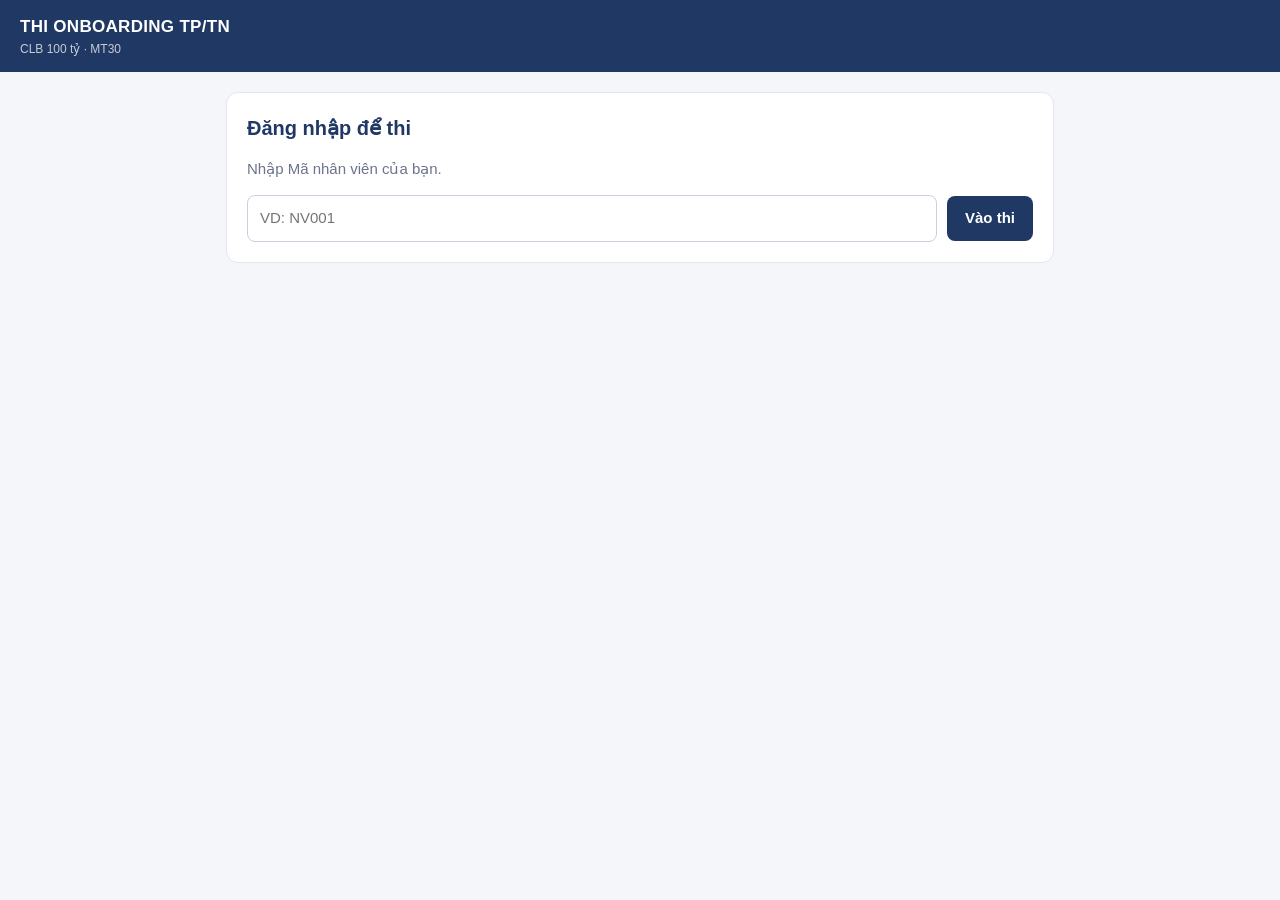
<file: index.html>
<!DOCTYPE html>
<html lang="vi">
<head>
<meta charset="UTF-8">
<meta name="viewport" content="width=device-width, initial-scale=1">
<title>Thi Onboarding</title>
<link rel="stylesheet" href="style.css">
<script src="config.js"></script>
</head>
<body>
<div class="top">
  <div><h1 id="appName">THI ONBOARDING</h1><small id="appSlogan"></small></div>
  <div class="row">
    <span id="maDeTop" class="hidden" style="font-size:13px;opacity:.85"></span>
    <span id="timer" class="timer hidden">30:00</span>
  </div>
</div>
<div class="progress hidden" id="progWrap"><div id="prog"></div></div>

<div class="wrap">
  <!-- ĐĂNG NHẬP -->
  <section id="scLogin" class="card">
    <h2>Đăng nhập để thi</h2>
    <p class="muted">Nhập Mã nhân viên của bạn.</p>
    <form id="fLogin" class="row">
      <input id="maNV" type="text" class="grow" placeholder="VD: NV001" autocomplete="off" required>
      <button class="btn" id="btnLogin">Vào thi</button>
    </form>
    <div id="errLogin" class="err hidden"></div>
  </section>

  <!-- CHỌN PHẦN THI -->
  <section id="scHome" class="hidden">
    <div class="card">
      <div class="row"><div class="grow"><h2 id="hello" style="margin:0"></h2><span class="muted" id="helloSub"></span></div>
      <button class="btn-ghost" id="btnLogout">Đổi người</button></div>
    </div>
    <div class="card">
      <h3>Chọn phần thi</h3>
      <p class="muted" style="margin-top:0">Mỗi lần thi bạn nhận một mã đề riêng, câu hỏi và đáp án được trộn ngẫu nhiên. Có thể thi lại nhiều lần. Điểm và kết quả sẽ do quản lý thông báo.</p>
      <div class="phan-list" id="phanList"></div>
      <div id="errHome" class="err hidden"></div>
    </div>
  </section>

  <!-- LÀM BÀI -->
  <section id="scExam" class="hidden">
    <div class="card">
      <h2 id="examTitle" style="margin-bottom:4px"></h2>
      <div class="muted" id="examMeta"></div>
    </div>
    <div id="qList"></div>
  </section>

  <!-- ĐANG CHẤM -->
  <section id="scGrading" class="card center hidden">
    <div class="spinner"></div>
    <h3>Đang nộp bài...</h3>
    <p class="muted">Mất khoảng 5 giây. Đừng tắt trang.</p>
    <div id="errGrade" class="err hidden"></div>
    <button class="btn hidden" id="btnRetrySubmit" style="margin-top:12px">Gửi lại bài</button>
  </section>

  <!-- KẾT QUẢ -->
  <section id="scResult" class="hidden">
    <div class="card center">
      <div style="font-size:56px;line-height:1">&#10004;</div>
      <h2 style="margin:12px 0 4px">Đã nộp bài thành công</h2>
      <div class="muted" id="resTitle"></div>
      <p class="muted" style="margin-top:14px">Bài làm đã được lưu. Điểm và kết quả sẽ được quản lý chấm và thông báo sau.</p>
      <div class="row" style="justify-content:center;margin-top:18px">
        <button class="btn" id="btnAgain">Thi lại phần này</button>
        <button class="btn-ghost" id="btnHome">Về danh sách phần thi</button>
      </div>
    </div>
  </section>
</div>

<div class="bar-bottom hidden" id="barSubmit">
  <div class="inner">
    <span class="muted" id="answeredInfo"></span>
    <button class="btn-red" id="btnSubmit">Nộp bài</button>
  </div>
</div>

<script>
(function () {
  var C = window.APP_CONFIG || {};
  var $ = function (id) { return document.getElementById(id); };
  var LETTERS = ['A', 'B', 'C', 'D', 'E', 'F'];
  // Mỗi link chỉ hiện một nhóm phần thi, vd ?phan=P1,P2,P3
  var CHI_PHAN = (new URLSearchParams(location.search).get('phan') || '').toUpperCase().split(',').map(function (x) { return x.trim(); }).filter(Boolean);
  if (!CHI_PHAN.length) CHI_PHAN = null;
  var state = { nv: null, phans: [], exam: null, answers: [], timerId: null, lastPhan: null, submitting: false };

  $('appName').textContent = C.TEN_CHUONG_TRINH || 'THI ONBOARDING';
  $('appSlogan').textContent = C.KHAU_HIEU || '';
  document.title = C.TEN_CHUONG_TRINH || document.title;

  function esc(s) { return String(s == null ? '' : s).replace(/[&<>"']/g, function (c) { return { '&': '&amp;', '<': '&lt;', '>': '&gt;', '"': '&quot;', "'": '&#39;' }[c]; }); }
  function show(id) {
    ['scLogin', 'scHome', 'scExam', 'scGrading', 'scResult'].forEach(function (s) { $(s).classList.toggle('hidden', s !== id); });
    var exam = id === 'scExam';
    $('barSubmit').classList.toggle('hidden', !exam);
    $('timer').classList.toggle('hidden', !exam);
    $('maDeTop').classList.toggle('hidden', !exam);
    $('progWrap').classList.toggle('hidden', !exam);
    window.scrollTo(0, 0);
  }
  function err(id, msg) { var el = $(id); el.textContent = msg || ''; el.classList.toggle('hidden', !msg); }
  function fmtScore(n) { return n == null ? '—' : (Math.round(n * 100) / 100).toString().replace('.', ','); }

  function api(action, data) {
    if (!C.API_URL || C.API_URL.indexOf('http') !== 0) return Promise.reject(new Error('Chưa cấu hình API_URL trong config.js'));
    var body = JSON.stringify(Object.assign({ action: action }, data || {}));
    return fetch(C.API_URL, { method: 'POST', body: body, redirect: 'follow' })
      .then(function (r) { return r.json(); })
      .then(function (j) { if (!j.ok) throw new Error(j.error || 'Lỗi không xác định'); return j; });
  }

  // ---------- Lưu tạm để F5 không mất bài ----------
  var LS_KEY = 'thi_dang_lam';
  function saveLocal() { try { localStorage.setItem(LS_KEY, JSON.stringify({ nv: state.nv, exam: state.exam, answers: state.answers })); } catch (e) {} }
  function clearLocal() { try { localStorage.removeItem(LS_KEY); } catch (e) {} }
  function loadLocal() { try { return JSON.parse(localStorage.getItem(LS_KEY) || 'null'); } catch (e) { return null; } }

  // ---------- Đăng nhập ----------
  $('fLogin').addEventListener('submit', function (e) {
    e.preventDefault();
    var ma = $('maNV').value.trim();
    if (!ma) return;
    $('btnLogin').disabled = true; err('errLogin');
    login(ma).catch(function (ex) { err('errLogin', ex.message); }).then(function () { $('btnLogin').disabled = false; });
  });

  function login(ma) {
    return api('login', { maNV: ma }).then(function (r) {
      state.nv = r.nv; state.phans = r.phans.filter(function (p) { return !CHI_PHAN || CHI_PHAN.indexOf(p.ma) >= 0; });
      try { localStorage.setItem('thi_maNV', r.nv.ma); } catch (e) {}
      renderHome();
    });
  }

  $('btnLogout').onclick = function () { state.nv = null; try { localStorage.removeItem('thi_maNV'); } catch (e) {} $('maNV').value = ''; show('scLogin'); };

  function renderHome() {
    $('hello').textContent = 'Xin chào ' + state.nv.ten;
    $('helloSub').textContent = [state.nv.ma, state.nv.nhom, state.nv.duAn].filter(Boolean).join(' · ');
    var html = state.phans.map(function (p) {
      var h = p.lichSu || {};
      var badge = h.lanThi ? '<span class="badge b-green">ĐÃ THI ' + h.lanThi + ' LẦN</span>' : '<span class="badge b-gray">CHƯA THI</span>';
      var hist = '';
      return '<div class="phan"><div><b>' + esc(p.ma + '. ' + p.ten) + '</b> ' + badge +
        '<div class="meta">' + p.phut + ' phút · ' + p.soTN + ' câu trắc nghiệm · ' + p.soTL + ' câu tự luận' + hist + '</div></div>' +
        '<button class="btn" data-phan="' + esc(p.ma) + '">' + (h.lanThi ? 'Thi lại' : 'Bắt đầu') + '</button></div>';
    }).join('') || '<p class="muted">Chưa có phần thi nào đang mở.</p>';
    $('phanList').innerHTML = html;
    Array.prototype.forEach.call($('phanList').querySelectorAll('button[data-phan]'), function (b) {
      b.onclick = function () { startExam(b.getAttribute('data-phan'), b); };
    });
    err('errHome');
    show('scHome');
  }

  // ---------- Làm bài ----------
  function startExam(ma, btn) {
    var p = state.phans.filter(function (x) { return x.ma === ma; })[0] || { ma: ma, ten: ma, phut: '' };
    if (!confirm('Bắt đầu phần thi "' + p.ten + '"?\nThời gian: ' + p.phut + ' phút, tính giờ ngay khi bấm OK.')) return;
    if (btn) btn.disabled = true;
    err('errHome');
    api('start', { maNV: state.nv.ma, phan: ma }).then(function (r) {
      state.lastPhan = ma;
      state.exam = r;
      state.answers = r.questions.map(function (q) { return q.loai === 'TN' ? [] : ''; });
      saveLocal();
      renderExam();
    }).catch(function (ex) { err('errHome', ex.message); if (btn) btn.disabled = false; });
  }

  function renderExam() {
    var ex = state.exam;
    $('examTitle').textContent = ex.phan.ma + '. ' + ex.phan.ten;
    function cachTinhDiem(ex) {
      var t = ex.thang; if (!t) return '';
      var nTN = ex.questions.filter(function (q) { return q.loai === 'TN'; }).length, nTL = ex.questions.length - nTN;
      var g = function (n) { return (Math.round(n * 100) / 100).toString().replace('.', ','); };
      var li = [];
      if (nTN) li.push('<b>Trắc nghiệm (' + nTN + ' câu, tối đa ' + g(t.maxTN) + ' điểm):</b> mỗi câu có thể có <b>nhiều đáp án đúng</b>. Chọn đủ và đúng hết được <b>' + g(t.moiTN) + ' điểm</b>/câu; chọn đúng một phần được điểm theo tỷ lệ (vd câu có 2 đáp án đúng, chọn đúng 1 được ' + g(t.moiTN / 2) + '); <b>mỗi đáp án chọn sai bị trừ ' + g(t.truSai) + ' điểm</b> (sai 2 đáp án trừ ' + g(2 * t.truSai) + '); <b>bỏ trống bị trừ cả điểm câu</b> (−' + g(t.moiTN) + '). Điểm trắc nghiệm thấp nhất là 0.');
      if (nTL) li.push('<b>Tự luận (' + nTL + ' câu, tối đa ' + g(t.maxTL) + ' điểm):</b> mỗi câu tối đa ' + g(t.moiTL) + ' điểm, người chấm chấm theo mức độ đầy đủ và đúng ý.');
      return '<div style="margin-top:10px;background:#fff6e0;border-left:3px solid var(--amber);padding:10px 12px;border-radius:6px;color:var(--text);font-size:14px"><b>Cách tính điểm (thang 10)</b><ul style="margin:6px 0 0;padding-left:18px">' +
        li.map(function (x) { return '<li style="margin-bottom:4px">' + x + '</li>'; }).join('') + '</ul></div>';
    }
    $('examMeta').innerHTML = esc('Mã đề: ' + ex.maDe + ' · ' + ex.questions.length + ' câu · ' + ex.phan.phut + ' phút') +
      cachTinhDiem(ex) +
      (ex.boiCanh ? '<div style="margin-top:10px;background:#eef3fc;border-left:3px solid var(--navy-2);padding:10px 12px;border-radius:6px;color:var(--text)"><b>Bối cảnh doanh nghiệp của bạn:</b> ' + esc(ex.boiCanh) + '<br><span class="muted" style="font-size:13px">Làm các câu tự luận có ghi bối cảnh theo đúng doanh nghiệp này.</span></div>' : '');
    $('maDeTop').textContent = ex.maDe;
    $('qList').innerHTML = ex.questions.map(function (q, i) {
      var head = '<div class="qh"><span class="num">Câu ' + (i + 1) + (q.loai === 'TL' ? ' (tự luận)' : '') + '.</span> ' + esc(q.text) + '</div>';
      if (q.loai === 'TN') {
        return '<div class="q" id="q' + i + '">' + head + '<div class="hint">Có thể có một hoặc nhiều đáp án đúng. Mỗi đáp án chọn sai bị trừ điểm, bỏ trống bị trừ cả điểm câu.</div>' +
          q.options.map(function (o, k) {
            var checked = state.answers[i].indexOf(k) >= 0;
            return '<label class="opt' + (checked ? ' sel' : '') + '"><input type="checkbox" data-q="' + i + '" data-k="' + k + '"' + (checked ? ' checked' : '') + '>' +
              '<span class="letter">' + LETTERS[k] + '.</span><span>' + esc(o) + '</span></label>';
          }).join('') + '</div>';
      }
      return '<div class="q" id="q' + i + '">' + head + '<textarea data-q="' + i + '" placeholder="Viết câu trả lời của bạn...">' + esc(state.answers[i]) + '</textarea></div>';
    }).join('');
    Array.prototype.forEach.call($('qList').querySelectorAll('input[type=checkbox]'), function (cb) {
      cb.onchange = function () {
        var i = +cb.getAttribute('data-q'), k = +cb.getAttribute('data-k');
        var arr = state.answers[i].filter(function (x) { return x !== k; });
        if (cb.checked) arr.push(k);
        state.answers[i] = arr.sort();
        cb.parentNode.classList.toggle('sel', cb.checked);
        saveLocal(); updateAnswered();
      };
    });
    Array.prototype.forEach.call($('qList').querySelectorAll('textarea'), function (ta) {
      ta.oninput = function () { state.answers[+ta.getAttribute('data-q')] = ta.value; saveLocal(); updateAnswered(); };
    });
    updateAnswered();
    show('scExam');
    startTimer();
  }

  function answeredCount() {
    return state.answers.filter(function (a) { return Array.isArray(a) ? a.length > 0 : String(a).trim().length > 0; }).length;
  }
  function updateAnswered() {
    var n = answeredCount(), t = state.exam.questions.length;
    $('answeredInfo').textContent = 'Đã làm ' + n + '/' + t + ' câu';
    $('prog').style.width = (n / t * 100) + '%';
  }

  function startTimer() {
    clearInterval(state.timerId);
    function tick() {
      var left = Math.max(0, state.exam.hetGio - Date.now());
      var m = Math.floor(left / 60000), s = Math.floor(left % 60000 / 1000);
      $('timer').textContent = (m < 10 ? '0' : '') + m + ':' + (s < 10 ? '0' : '') + s;
      $('timer').classList.toggle('low', left < 5 * 60000);
      if (left <= 0) { clearInterval(state.timerId); submit(true); }
    }
    tick();
    state.timerId = setInterval(tick, 1000);
  }

  $('btnSubmit').onclick = function () {
    var t = state.exam.questions.length, n = answeredCount();
    var msg = n < t ? 'Bạn còn ' + (t - n) + ' câu chưa làm. Vẫn nộp bài?' : 'Nộp bài ngay?';
    if (confirm(msg)) submit(false);
  };
  $('btnRetrySubmit').onclick = function () { submit(true); };

  function submit(auto) {
    if (state.submitting) return;
    state.submitting = true;
    clearInterval(state.timerId);
    err('errGrade'); $('btnRetrySubmit').classList.add('hidden');
    show('scGrading');
    api('submit', { attemptId: state.exam.attemptId, answers: state.answers }).then(function (r) {
      clearLocal();
      state.submitting = false;
      renderResult(r);
    }).catch(function (ex) {
      state.submitting = false;
      if (/đã nộp/i.test(ex.message)) { clearLocal(); err('errGrade', 'Bài này đã được nộp trước đó. Bạn có thể xem điểm ở trang chủ.'); return; }
      err('errGrade', 'Chưa gửi được bài: ' + ex.message + '. Bài làm vẫn được giữ trên máy, bấm "Gửi lại bài".');
      $('btnRetrySubmit').classList.remove('hidden');
    });
  }

  // ---------- Kết quả ----------
  function renderResult(r) {
    $('resTitle').textContent = r.phan.ma + '. ' + r.phan.ten + ' · Mã đề ' + r.maDe + ' · Lần thi ' + r.lanThi + ' · ' + fmtScore(r.phutLam) + ' phút';
    show('scResult');
  }

  $('btnAgain').onclick = function () { startExam(state.lastPhan); };
  $('btnHome').onclick = function () { login(state.nv.ma).catch(function () { renderHome(); }); };

  // ---------- Khởi động: khôi phục bài đang làm nếu lỡ tải lại trang ----------
  var saved = loadLocal();
  if (saved && saved.exam && saved.nv) {
    state.nv = saved.nv; state.exam = saved.exam; state.answers = saved.answers; state.lastPhan = saved.exam.phan.ma;
    if (Date.now() < saved.exam.hetGio + 2 * 60000) renderExam();
    else submit(true);
  } else {
    var ma = null; try { ma = localStorage.getItem('thi_maNV'); } catch (e) {}
    if (ma) { $('maNV').value = ma; login(ma).catch(function () { show('scLogin'); }); }
  }
})();
</script>
</body>
</html>
</file>
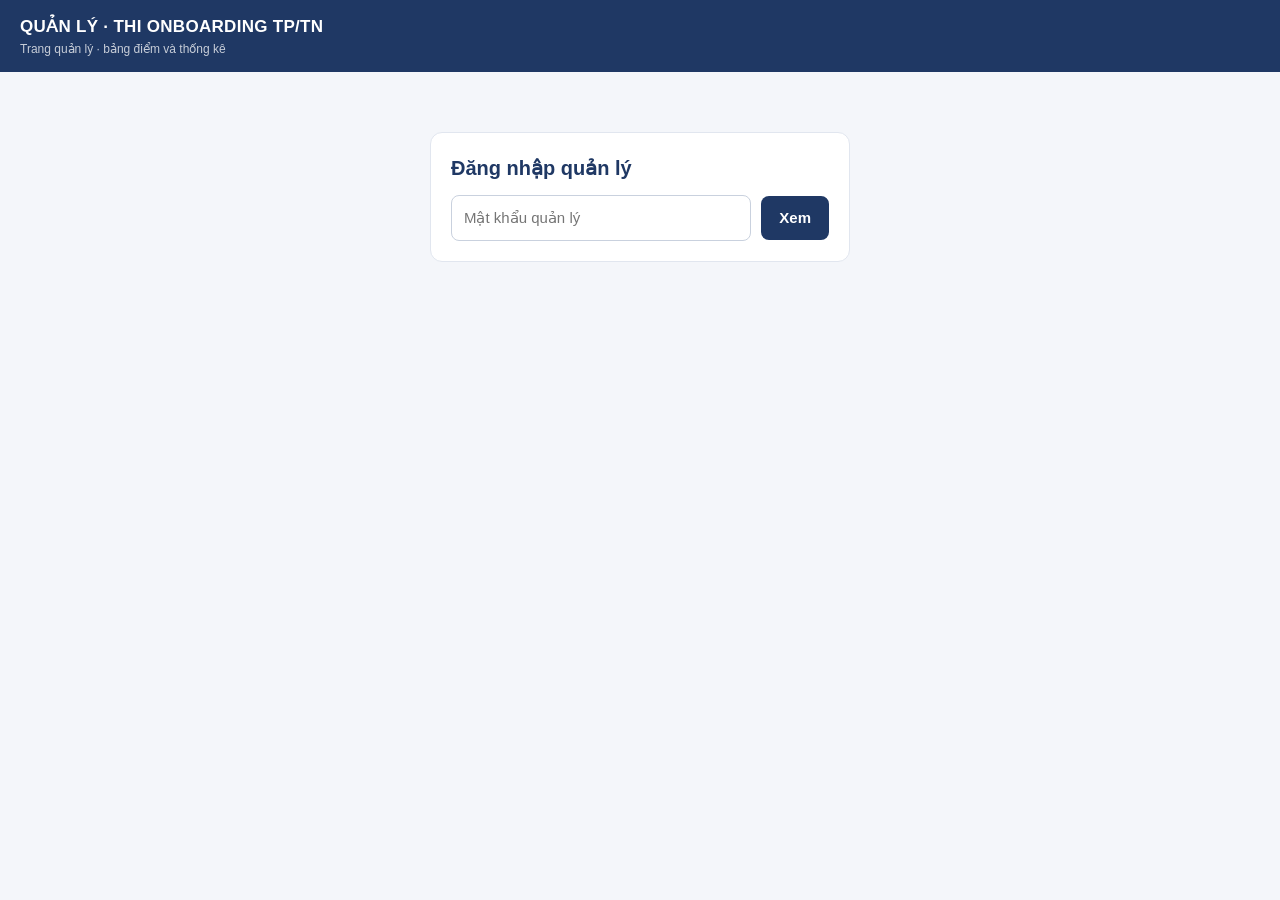
<file: admin.html>
<!DOCTYPE html>
<html lang="vi">
<head>
<meta charset="UTF-8">
<meta name="viewport" content="width=device-width, initial-scale=1">
<title>Quản lý thi</title>
<meta name="robots" content="noindex">
<link rel="stylesheet" href="style.css">
<script src="config.js"></script>
</head>
<body>
<div class="top">
  <div><h1 id="appName">QUẢN LÝ THI</h1><small>Trang quản lý · bảng điểm và thống kê</small></div>
  <div class="row"><a id="sheetLink" class="hidden" target="_blank" style="color:#fff;font-size:13px">Mở Google Sheet</a>
  <button class="btn-ghost hidden" id="btnReload">Tải lại</button></div>
</div>
<div class="wrap wide">
  <section id="scPass" class="card" style="max-width:420px;margin:40px auto">
    <h2>Đăng nhập quản lý</h2>
    <form id="fPass" class="row"><input type="password" id="pass" class="grow" placeholder="Mật khẩu quản lý" required><button class="btn">Xem</button></form>
    <div id="errPass" class="err hidden"></div>
  </section>

  <section id="scMain" class="hidden">
    <div class="stats" id="overview" style="margin:0 0 16px"></div>
    <div class="card">
      <div class="row" style="justify-content:space-between;margin-bottom:12px">
        <div class="tabs" style="margin:0">
          <button class="tab on" data-tab="cham">Chấm bài theo phần</button>
          <button class="tab" data-tab="rank">Bảng điểm & xếp hạng</button>
          <button class="tab" data-tab="hard">Câu sai nhiều nhất</button>
          <button class="tab" data-tab="who">Ai sai cái gì</button>
          <button class="tab" data-tab="log">Lịch sử thi</button>
        </div>
        <div class="row">
          <label id="lbPhan" class="hidden">Phần <select id="fPhan" style="width:auto"></select></label>
          <label>Nhóm <select id="fNhom" style="width:auto"></select></label>
          <button class="btn-ghost" id="btnAuto" title="Dùng sau khi sửa đáp án trong tab CAU_HOI: cập nhật gợi ý Đúng/Sai của máy cho mọi bài (không đổi điểm bạn đã chấm)">Cập nhật gợi ý TN theo đáp án mới</button>
        </div>
      </div>
      <div id="tabBody"></div>
    </div>
  </section>
</div>
<div class="bar-bottom hidden" id="barBai"><div class="inner" style="max-width:1200px">
  <div id="barSum" class="row"></div>
  <div class="row"><span id="barMsg" style="font-size:13px"></span>
    <button class="btn-ghost" id="btnSave">Lưu điểm</button><button class="btn" id="btnSaveNext">Lưu &amp; sang bài tiếp →</button></div>
</div></div>

<script>
(function () {
  var C = window.APP_CONFIG || {};
  var $ = function (id) { return document.getElementById(id); };
  var D = null, tab = 'cham', sortState = {};
  var phanCham = '', loc = 'all', timTen = '';   // trạng thái màn danh sách chấm
  var B = null, dirty = false, dsHienTai = [];   // bài đang chấm
  var HIEN_DAP_AN = false;   // đáp án trong Sheet chưa chốt: ẩn đáp án + gợi ý của máy. Đổi thành true khi có đáp án chính thức
  $('appName').textContent = 'QUẢN LÝ · ' + (C.TEN_CHUONG_TRINH || 'THI');

  function esc(s) { return String(s == null ? '' : s).replace(/[&<>"']/g, function (c) { return { '&': '&amp;', '<': '&lt;', '>': '&gt;', '"': '&quot;', "'": '&#39;' }[c]; }); }
  function f(n) { return n == null || isNaN(n) ? '—' : (Math.round(n * 100) / 100).toString().replace('.', ','); }
  function dt(ms) { if (!ms) return ''; var d = new Date(ms); return d.toLocaleDateString('vi-VN') + ' ' + d.toLocaleTimeString('vi-VN', { hour: '2-digit', minute: '2-digit' }); }
  function isDat(kq) { return String(kq || '').indexOf('ĐẠT') === 0; }
  function isCho(kq) { return String(kq || '').indexOf('CHỜ') === 0; }
  function pass() { try { return sessionStorage.getItem('admin_pass') || ''; } catch (e) { return ''; } }
  function each(sel, fn) { Array.prototype.forEach.call(document.querySelectorAll(sel), fn); }

  function api(data) {
    return fetch(C.API_URL, { method: 'POST', body: JSON.stringify(data), redirect: 'follow' })
      .then(function (r) { return r.json(); })
      .then(function (j) { if (!j.ok) throw new Error(j.error); return j; });
  }

  function load(pw) {
    return api({ action: 'admin', password: pw }).then(function (r) {
      D = gopTrung(r);
      try { sessionStorage.setItem('admin_pass', pw); } catch (e) {}
      $('sheetLink').href = r.sheetUrl; $('sheetLink').classList.remove('hidden');
      $('btnReload').classList.remove('hidden');
      fillFilters(); render();
      $('scPass').classList.add('hidden'); $('scMain').classList.remove('hidden');
    });
  }
  function reloadData() { return api({ action: 'admin', password: pass() }).then(function (r) { D = gopTrung(r); renderOverview(); }); }
  // Gộp người bị nhập trùng mã trong tab NHAN_VIEN (giữ dòng có đủ nhóm/dự án)
  function gopTrung(r) {
    var m = {}, list = [];
    r.nhanVien.forEach(function (n) {
      n.ma = String(n.ma || '').trim(); var k = n.ma.toUpperCase(); if (!k) return;
      if (!m[k]) { m[k] = n; list.push(n); }
      else { if (!m[k].nhom && n.nhom) m[k].nhom = n.nhom; if (!m[k].duAn && n.duAn) m[k].duAn = n.duAn; }
    });
    r.nhanVien = list; return r;
  }

  $('fPass').onsubmit = function (e) {
    e.preventDefault();
    $('errPass').classList.add('hidden');
    load($('pass').value).catch(function (ex) { $('errPass').textContent = ex.message; $('errPass').classList.remove('hidden'); });
  };
  $('btnReload').onclick = function () { if (!confirmBo()) return; B = null; var p = pass(); if (p) load(p).catch(function (ex) { alert(ex.message); }); };
  $('btnAuto').onclick = function () {
    var btn = this;
    if (!confirm('Cập nhật gợi ý Đúng/Sai của máy cho phần trắc nghiệm của TẤT CẢ bài theo đáp án hiện tại trong tab CAU_HOI. Điểm bạn đã chấm giữ nguyên. Tiếp tục?')) return;
    btn.disabled = true; btn.textContent = 'Đang chấm lại...';
    api({ action: 'tinhLai', password: pass() }).then(function (r) {
      return reloadData().then(function () { B = null; render(); alert('Đã cập nhật ' + r.n + ' bài.'); });
    }).catch(function (ex) { alert(ex.message); })
      .then(function () { btn.disabled = false; btn.textContent = 'Cập nhật gợi ý TN theo đáp án mới'; });
  };
  var saved = pass();
  if (saved) load(saved).catch(function () {});
  window.addEventListener('beforeunload', function (e) { if (B && dirty) { e.preventDefault(); e.returnValue = ''; } });
  function confirmBo() { return !(B && dirty) || confirm('Bài này còn điểm chưa lưu. Bỏ qua thay đổi?'); }

  function fillFilters() {
    var keepP = $('fPhan').value, keepN = $('fNhom').value;
    $('fPhan').innerHTML = '<option value="">Tất cả phần</option>' + phansMo().map(function (p) { return '<option value="' + esc(p.ma) + '">' + esc(p.ma + '. ' + p.ten) + '</option>'; }).join('');
    var nhoms = {}; D.nhanVien.forEach(function (n) { if (n.nhom) nhoms[n.nhom] = 1; });
    var chuaNhom = D.nhanVien.filter(function (n) { return !n.nhom; }).length;
    $('fNhom').innerHTML = '<option value="">Tất cả nhóm</option>' + Object.keys(nhoms).map(function (n) { return '<option>' + esc(n) + '</option>'; }).join('') +
      (chuaNhom ? '<option value="__chua">Chưa có nhóm (' + chuaNhom + ')</option>' : '');
    $('fPhan').value = keepP; $('fNhom').value = keepN;
  }
  $('fPhan').onchange = render; $('fNhom').onchange = function () { if (B) { render(); } else render(); };
  each('.tab', function (b) {
    b.onclick = function () {
      if (!confirmBo()) return;
      tab = b.getAttribute('data-tab'); B = null;
      each('.tab', function (x) { x.classList.toggle('on', x === b); });
      render();
    };
  });

  function phansMo() { return D.phans.filter(function (p) { return p.mo || D.ketQua.some(function (k) { return k.phan === p.ma; }); }); }
  function phansSel() { var v = $('fPhan').value; return D.phans.filter(function (p) { return (v ? p.ma === v : p.mo); }); }
  function nvSel() { var n = $('fNhom').value; return D.nhanVien.filter(function (x) { return !n || (n === '__chua' ? !x.nhom : x.nhom === n); }); }
  function kqOf(ma, phan) { return D.ketQua.filter(function (k) { return k.ma.toUpperCase() === ma.toUpperCase() && (!phan || k.phan === phan); }); }
  function best(list) { var b = null; list.forEach(function (k) { if (k.tong != null && (b == null || k.tong > b)) b = k.tong; }); return b; }
  function nvMap() { var m = {}; D.nhanVien.forEach(function (n) { m[n.ma.toUpperCase()] = n; }); return m; }

  function render() {
    renderOverview();
    $('lbPhan').classList.toggle('hidden', tab === 'cham');
    $('barBai').classList.add('hidden');
    if (tab === 'cham') { if (B) renderBai(); else renderDs(); return; }
    var fn = { rank: tRank, hard: tHard, who: tWho, log: tLog }[tab];
    $('tabBody').innerHTML = fn();
    bindSort();
    if (tab === 'who') { $('whoSel').onchange = function () { $('whoBody').innerHTML = whoBody($('whoSel').value); }; }
    if (tab === 'hard') {
      each('[data-cau]', function (tr) {
        tr.style.cursor = 'pointer';
        tr.onclick = function () { var d = $('det-' + tr.getAttribute('data-cau')); d.classList.toggle('hidden'); };
      });
    }
  }

  function renderOverview() {
    var nvs = nvSel(), phans = D.phans.filter(function (p) { return p.mo; }), maSet = {};
    nvs.forEach(function (n) { maSet[n.ma.toUpperCase()] = 1; });
    var kq = D.ketQua.filter(function (k) { return maSet[k.ma.toUpperCase()] && phans.some(function (p) { return p.ma === k.phan; }); });
    var daThi = {};
    kq.forEach(function (k) { daThi[k.ma.toUpperCase() + '|' + k.phan] = 1; });
    var cho = kq.filter(function (k) { return isCho(k.kq); }).length;
    $('overview').innerHTML =
      '<div class="stat">Nhân sự<b>' + nvs.length + '</b></div>' +
      '<div class="stat">Bài đã nộp<b>' + kq.length + '</b></div>' +
      '<div class="stat">Bài chờ chấm<b style="color:var(--amber)">' + cho + '</b></div>' +
      '<div class="stat">Đã thi (người × phần)<b>' + Object.keys(daThi).length + '/' + nvs.length * phans.length + '</b></div>';
  }

  // =================== CHẤM BÀI: DANH SÁCH THEO PHẦN ===================
  function renderDs() {
    var mo = phansMo();
    if (!phanCham || !mo.some(function (p) { return p.ma === phanCham; })) phanCham = mo.length ? mo[0].ma : '';
    var nvs = nvSel(), maSet = {}, nm = nvMap();
    nvs.forEach(function (n) { maSet[n.ma.toUpperCase()] = 1; });
    var cards = mo.map(function (p) {
      var kq = D.ketQua.filter(function (k) { return k.phan === p.ma && maSet[k.ma.toUpperCase()]; });
      var nguoi = {}; kq.forEach(function (k) { nguoi[k.ma.toUpperCase()] = 1; });
      var cho = kq.filter(function (k) { return isCho(k.kq); }).length;
      return '<button class="pcard' + (p.ma === phanCham ? ' on' : '') + '" data-p="' + esc(p.ma) + '">' +
        '<div class="pc-ma">' + esc(p.ma) + ' · ' + p.phut + ' phút</div><div class="pc-ten">' + esc(p.ten) + '</div>' +
        '<div class="pc-num"><span><b>' + Object.keys(nguoi).length + '</b>/' + nvs.length + ' người đã thi</span>' +
        (cho ? '<span class="badge b-amber">' + cho + ' bài chờ chấm</span>' : (kq.length ? '<span class="badge b-green">Đã chấm hết</span>' : '')) + '</div></button>';
    }).join('');

    var kqP = D.ketQua.filter(function (k) { return k.phan === phanCham && maSet[k.ma.toUpperCase()]; });
    var thi = {}; kqP.forEach(function (k) { thi[k.ma.toUpperCase()] = 1; });
    var chuaThi = nvs.filter(function (n) { return !thi[n.ma.toUpperCase()]; });
    var dem = { all: kqP.length + chuaThi.length, cho: kqP.filter(function (k) { return isCho(k.kq); }).length, xong: kqP.filter(function (k) { return !isCho(k.kq); }).length, chua: chuaThi.length };
    var q = timTen.trim().toLowerCase();
    var hop = function (ma, ten) { return !q || String(ma).toLowerCase().indexOf(q) >= 0 || String(ten).toLowerCase().indexOf(q) >= 0; };
    var bai = kqP.filter(function (k) { return hop(k.ma, k.ten) && (loc === 'all' || (loc === 'cho' && isCho(k.kq)) || (loc === 'xong' && !isCho(k.kq))); })
      .sort(function (a, b) { return ((isCho(b.kq) ? 1 : 0) - (isCho(a.kq) ? 1 : 0)) || ((b.tg || 0) - (a.tg || 0)); });
    var chua = (loc === 'all' || loc === 'chua') ? chuaThi.filter(function (n) { return hop(n.ma, n.ten); }) : [];
    dsHienTai = bai.map(function (k) { return k.maBai; });

    var chip = function (v, t) { return '<button class="chip' + (loc === v ? ' on' : '') + '" data-loc="' + v + '">' + t + ' <b>' + dem[v] + '</b></button>'; };
    var rows = bai.map(function (k, i) {
      var nv = nm[k.ma.toUpperCase()] || {};
      var st = isCho(k.kq) ? '<span class="badge b-amber">Chờ chấm</span>' : '<span class="badge ' + (isDat(k.kq) ? 'b-green' : 'b-red') + '">' + esc(k.kq) + '</span>';
      return '<tr class="click" data-bai="' + esc(k.maBai) + '"><td>' + (i + 1) + '</td><td><b>' + esc(k.ten) + '</b><div class="muted" style="font-size:12px">' + esc(k.ma) + '</div></td>' +
        '<td>' + esc(k.nhom) + '<div class="muted" style="font-size:12px">' + esc(nv.duAn || '') + '</div></td><td>Lần ' + k.lan + '</td><td>' + dt(k.tg) + '<div class="muted" style="font-size:12px">' + f(k.phut) + ' phút</div></td>' +
        '<td>' + f(k.tn) + '</td><td>' + f(k.tl) + '</td><td><b>' + f(k.tong) + '</b></td><td>' + st + '</td>' +
        '<td><button class="btn btn-sm">' + (isCho(k.kq) ? 'Chấm bài' : 'Xem / sửa') + '</button></td></tr>';
    }).join('') + chua.map(function (n) {
      return '<tr class="dim"><td></td><td><b>' + esc(n.ten) + '</b><div class="muted" style="font-size:12px">' + esc(n.ma) + '</div></td><td>' + esc(n.nhom) + '<div class="muted" style="font-size:12px">' + esc(n.duAn || '') + '</div></td>' +
        '<td colspan="7"><span class="badge b-gray">Chưa thi</span></td></tr>';
    }).join('');

    $('tabBody').innerHTML = '<div class="pcards">' + cards + '</div>' +
      '<div class="row" style="justify-content:space-between;margin:16px 0 10px">' +
      '<div class="row">' + chip('all', 'Tất cả') + chip('cho', 'Chờ chấm') + chip('xong', 'Đã chấm') + chip('chua', 'Chưa thi') + '</div>' +
      '<input type="text" id="timTen" placeholder="Tìm tên / mã NV..." style="max-width:260px" value="' + esc(timTen) + '"></div>' +
      (rows ? '<div class="scroll"><table><thead><tr><th>#</th><th>Người thi</th><th>Nhóm · Dự án</th><th>Lần</th><th>Nộp lúc</th><th>TN (/5)</th><th>TL (/5)</th><th>Tổng (/10)</th><th>Trạng thái</th><th></th></tr></thead><tbody>' + rows + '</tbody></table></div>'
        : '<p class="muted">Không có ai trong mục này.</p>');

    each('.pcard', function (b) { b.onclick = function () { phanCham = b.getAttribute('data-p'); renderDs(); }; });
    each('.chip', function (b) { b.onclick = function () { loc = b.getAttribute('data-loc'); renderDs(); }; });
    each('tr[data-bai]', function (tr) { tr.onclick = function () { moBai(tr.getAttribute('data-bai')); }; });
    $('timTen').oninput = function () { timTen = this.value; var pos = this.selectionStart; renderDs(); $('timTen').focus(); $('timTen').setSelectionRange(pos, pos); };
  }

  // =================== CHẤM BÀI: MỘT BÀI ===================
  function moBai(maBai) {
    B = { loading: true, maBai: maBai }; dirty = false;
    renderBai();
    window.scrollTo(0, 0);
    api({ action: 'baiThi', password: pass(), maBai: maBai }).then(function (r) { setBai(r); renderBai(); })
      .catch(function (ex) { $('tabBody').innerHTML = '<button class="btn-ghost" id="btnBack">← Quay lại danh sách</button><div class="err">' + esc(ex.message) + '</div>'; $('btnBack').onclick = function () { B = null; render(); }; });
  }
  function setBai(r) {
    B = { maBai: r.bai.maBai, bai: r.bai, items: r.items };
    r.items.forEach(function (it) {
      it.v = it.diem; it.nx = it.nhanXet;
      var m = /đúng (\d+)\/\d+ · nhầm (\d+)/.exec(it.nhanXet || '');
      if (it.loai === 'TN' && m && it.v != null) { it.k = +m[1]; it.w = +m[2]; }
    });   // v = điểm người chấm (null = theo máy)
    dirty = false;
  }
  function diemCau(it) { return it.v; }   // mọi câu do người chấm quyết định, máy chỉ gợi ý
  function T() { return B.bai.thang || { maxTN: 5, maxTL: 5, moiTN: 1, moiTL: 1, truSai: 0.5 }; }
  function r2(n) { return Math.round(n * 100) / 100; }
  function tamTinh() {
    var t = T();
    var tn = B.items.filter(function (x) { return x.loai === 'TN'; }), tl = B.items.filter(function (x) { return x.loai === 'TL'; });
    var chamTN = tn.filter(function (x) { return x.v != null; }), chamTL = tl.filter(function (x) { return x.v != null; });
    var dung = chamTN.filter(function (x) { return x.v >= t.moiTN - 0.01; }).length, mot = chamTN.filter(function (x) { return x.v > 0 && x.v < t.moiTN - 0.01; }).length;
    var sai = chamTN.length - dung - mot;
    var dTN = Math.min(t.maxTN, Math.max(0, chamTN.reduce(function (s, x) { return s + x.v; }, 0)));
    var dTL = Math.min(t.maxTL, chamTL.reduce(function (s, x) { return s + x.v; }, 0));
    var xong = chamTN.length === tn.length && chamTL.length === tl.length;
    return { tn: r2(dTN), tl: r2(dTL), nTN: tn.length, nTL: tl.length, cTN: chamTN.length, cTL: chamTL.length, dung: dung, mot: mot, sai: sai,
      tong: xong ? r2((tn.length ? dTN : 0) + (tl.length ? dTL : 0)) : null, t: t };
  }

  // TN: k = số đáp án đúng đã chọn, w = số đáp án chọn nhầm → điểm câu
  function diemTN(k, w, nDA) { var t = T(); if (!k && !w) return -r2(t.moiTN); return r2(k / nDA * t.moiTN - w * t.truSai); }
  function infoTN(it) {
    var chon = String(it.traLoi || '').toUpperCase().replace(/[^A-D]/g, ''), da = String(it.dapAn || '').toUpperCase().replace(/[^A-D]/g, '');
    var sk = chon.split('').filter(function (c) { return da.indexOf(c) >= 0; }).length;
    return { chon: chon, da: da, nDA: da.length, nOpt: it.options.filter(function (o) { return o; }).length, sk: sk, sw: chon.length - sk };
  }
  // Chấm tay câu TN (chưa có đáp án chính thức): các mức hay dùng + ô nhập điểm tự do
  function nutTay(it, th) {
    var m = r2(th.moiTN), muc = [
      [m, '✓ Đúng hết +' + f(m), 'on-ok'], [r2(th.moiTN / 2), 'Đúng 1 nửa +' + f(r2(th.moiTN / 2)), 'on-part'],
      [-th.truSai, 'Sai 1 đáp án −' + f(th.truSai), 'on-bad'], [-2 * th.truSai, 'Sai 2 đáp án −' + f(2 * th.truSai), 'on-bad'],
      [-m, 'Bỏ trống −' + f(m), 'on-bad']];
    return muc.map(function (x) { return '<button class="seg' + (it.v === x[0] ? ' ' + x[2] : '') + '" data-set="' + x[0] + '">' + x[1] + '</button>'; }).join('') +
      '<input type="number" class="gDiem" data-min="' + r2(-m - 2 * th.truSai) + '" data-max="' + m + '" step="0.01" value="' + (it.v == null ? '' : it.v) + '" placeholder="tự nhập" title="Nhập điểm câu (có thể âm), vd 0,13" style="width:100px">';
  }
  function setKW(it, k, w) { var i = infoTN(it); it.k = k; it.w = w; it.v = diemTN(k, w, i.nDA || 1); it.nx = 'đúng ' + k + '/' + i.nDA + ' · nhầm ' + w; }

  function renderBai() {
    if (B.loading) { $('tabBody').innerHTML = '<div class="spinner"></div><p class="muted center">Đang mở bài thi...</p>'; return; }
    var b = B.bai, nv = nvMap()[b.ma.toUpperCase()] || {};
    var idx = dsHienTai.indexOf(B.maBai);
    var tn = B.items.filter(function (x) { return x.loai === 'TN'; }), tl = B.items.filter(function (x) { return x.loai === 'TL'; });
    var stt = 0;
    var h = '<div class="row" style="justify-content:space-between;margin-bottom:12px"><button class="btn-ghost" id="btnBack">← Danh sách ' + esc(b.phan) + '</button>' +
      '<div class="row">' + (idx > 0 ? '<button class="btn-ghost" id="btnPrev">← Bài trước</button>' : '') + (idx >= 0 && idx < dsHienTai.length - 1 ? '<button class="btn-ghost" id="btnNext">Bài sau →</button>' : '') + '</div></div>' +
      '<div class="baihead"><div><div class="bh-ten">' + esc(b.ten) + ' <span class="muted" style="font-size:14px;font-weight:400">(' + esc(b.ma) + ')</span></div>' +
      '<div class="muted">' + esc(b.nhom) + (nv.duAn ? ' · ' + esc(nv.duAn) : '') + '</div></div>' +
      '<div class="bh-meta"><b>' + esc(b.phan + '. ' + b.tenPhan) + '</b><br>Lần ' + b.lan + ' · Mã đề ' + esc(b.maDe) + ' · Nộp ' + dt(b.tg) + ' · Làm ' + f(b.phut) + ' phút</div></div>';

    if (tn.length) {
      var th = T();
      h += '<h3 class="sec">Phần trắc nghiệm <span class="muted">(' + tn.length + ' câu · tối đa ' + f(th.maxTN) + ' điểm · mỗi câu tối đa ' + f(r2(th.moiTN)) + ')</span></h3>' +
        '<p class="muted" style="font-size:13px;margin-top:-4px">Mỗi câu tối đa +' + f(r2(th.moiTN)) + ' · chọn sai mỗi đáp án −' + f(th.truSai) + ' · bỏ trống −' + f(r2(th.moiTN)) + ' · tổng trắc nghiệm thấp nhất 0. Câu đúng một phần: bấm "Đúng 1 nửa" hoặc tự nhập điểm (vd đúng 1/2 và chọn sai 1 = ' + f(r2(th.moiTN / 2 - th.truSai)) + ').<br>Phương án hiện đúng thứ tự A–D trên đề của thí sinh, ô có dấu tích ☑ là ô thí sinh đã chọn.</p>' +
        (HIEN_DAP_AN && tn.some(function (x) { return x.v == null; }) ? '<button class="btn-ghost btn-sm" id="btnTheoMay" style="margin-bottom:10px">Chấm theo gợi ý của máy cho các câu trắc nghiệm chưa chấm</button>' : '');
      tn.forEach(function (it) {
        stt++;
        var I = infoTN(it), chon = I.chon, da = I.da;
        // Hiện phương án theo đúng thứ tự & chữ cái thí sinh nhìn thấy trên đề (đề đã trộn)
        var thuTu = it.thuTu && it.thuTu.length ? it.thuTu : it.options.map(function (o, k) { return o ? k : -1; }).filter(function (k) { return k >= 0; });
        var chonDe = [], daDe = [];
        var opts = thuTu.map(function (g, pos) {
          var o = it.options[g]; if (!o) return '';
          var G = 'ABCD'.charAt(g), L = 'ABCD'.charAt(pos), c = chon.indexOf(G) >= 0, d = da.indexOf(G) >= 0;
          if (c) chonDe.push(L);
          if (d) daDe.push(L);
          return '<label class="opt ro' + (c ? ' sel' : '') + '"><input type="checkbox" tabindex="-1" onclick="return false"' + (c ? ' checked' : '') + '><span class="letter">' + L + '.</span><span>' + esc(o) + '</span></label>';
        }).join('');
        opts = '<div class="hint" style="font-size:13px;color:var(--text)"><b>Thí sinh chọn:</b> ' + (chonDe.length ? '<b style="color:var(--navy-2)">' + chonDe.join(', ') + '</b>' : '<b style="color:var(--red)">không chọn đáp án nào</b>') + '</div>' + opts +
          (HIEN_DAP_AN && daDe.length ? '<div class="hint" style="margin-top:2px">Đáp án trong Sheet: ' + daDe.join(', ') + '</div>' : '');
        var goiY = I.nDA ? diemTN(I.sk, I.sw, I.nDA) : null;
        var mayTxt = !I.nDA ? 'chưa có đáp án' : (chon ? 'đúng ' + I.sk + '/' + I.nDA + ', chọn nhầm ' + I.sw : 'bỏ trống') + ' → <b style="color:' + (goiY > 0 ? 'var(--green)' : 'var(--red)') + '">' + (goiY > 0 ? '+' : '') + f(goiY) + '</b>';
        var d0 = it.v;
        var badge = d0 == null ? '<span class="badge b-amber">Chưa chấm</span>' :
          '<span class="badge ' + (d0 >= th.moiTN - 0.01 ? 'b-green' : (d0 > 0 ? 'b-amber' : 'b-red')) + '">' + (d0 > 0 ? '+' : '') + f(d0) + ' điểm</span>';
        var nutK = '', nutW = '', maxW = Math.max(0, I.nOpt - I.nDA);
        for (var k = 0; k <= I.nDA; k++) nutK += '<button class="seg' + (it.k === k && d0 != null ? (k === I.nDA ? ' on-ok' : ' on-part') : '') + '" data-k="' + k + '">' + k + '/' + I.nDA + '</button>';
        for (var w = 0; w <= maxW; w++) nutW += '<button class="seg' + (it.w === w && d0 != null ? (w ? ' on-bad' : ' on-sel') : '') + '" data-w="' + w + '">' + w + (w ? ' (−' + f(r2(w * th.truSai)) + ')' : '') + '</button>';
        h += '<div class="q" data-row="' + it.row + '"><div class="row" style="justify-content:space-between"><span class="num"><b>Câu ' + stt + '</b> <span class="muted" style="font-size:12px">' + esc(it.id) + '</span></span>' +
          '<span>' + (chon ? '' : '<span class="badge b-red">Bỏ trống</span> ') + badge + '</span></div><div class="qh" style="margin-top:6px">' + esc(it.cauHoi) + '</div>' + opts +
          (HIEN_DAP_AN ? '<div class="grade"><span class="muted">Máy gợi ý: ' + mayTxt + '</span></div>' : '') +
          (HIEN_DAP_AN
            ? '<div class="grade" style="border-top:0;padding-top:0">' + (I.nDA ? '<span class="muted">Đáp án đúng đã chọn:</span>' + nutK + '<span style="width:12px"></span><span class="muted">Chọn nhầm:</span>' + nutW : '<span class="muted">Câu chưa có đáp án trong Sheet.</span>')
            : '<div class="grade"><span class="muted">Điểm câu:</span>' + nutTay(it, th)) +
          '<span class="grow"></span>' + (it.v != null ? '<button class="seg" data-set="">↺ Bỏ chấm</button>' : '') + '</div></div>';
      });
    }
    if (tl.length) {
      var tt = T(), mx = r2(tt.moiTL);
      var nut = []; for (var v = 0; v < mx - 0.01; v += 0.5) nut.push(r2(v)); nut.push(mx);
      h += '<h3 class="sec">Phần tự luận <span class="muted">(' + tl.length + ' câu · tối đa ' + f(tt.maxTL) + ' điểm · mỗi câu tối đa ' + f(mx) + ')</span></h3>';
      tl.forEach(function (it) {
        stt++;
        var d = diemCau(it);
        h += '<div class="q" data-row="' + it.row + '"><div class="row" style="justify-content:space-between"><span class="num"><b>Câu ' + stt + '</b> <span class="muted" style="font-size:12px">' + esc(it.id) + '</span></span>' +
          (d == null ? '<span class="badge b-amber">Chưa chấm</span>' : '<span class="badge b-green">' + f(d) + ' / ' + f(mx) + ' điểm</span>') + '</div>' +
          '<div class="qh" style="margin-top:6px">' + esc(it.cauHoi) + '</div>' +
          (it.huongDan ? '<details open class="hd"><summary>Hướng dẫn chấm / đáp án gợi ý</summary><div class="feedback">' + esc(it.huongDan) + '</div></details>' : '<div class="hint">Câu này chưa có hướng dẫn chấm.</div>') +
          '<div class="hint" style="margin-top:8px">Bài làm của thí sinh:</div><div class="answer-text">' + (esc(it.traLoi) || '<i class="muted">(bỏ trống)</i>') + '</div>' +
          '<div class="grade"><span class="muted">Điểm (tối đa ' + f(mx) + '):</span>' + nut.map(function (v) { return '<button class="seg' + (it.v === v ? ' on-sel' : '') + '" data-set="' + v + '">' + f(v) + '</button>'; }).join('') +
          '<input type="number" class="gDiem" data-max="' + mx + '" min="0" max="' + mx + '" step="0.05" value="' + (it.v == null ? '' : it.v) + '" placeholder="0-' + f(mx) + '">' +
          (it.v != null ? '<button class="seg" data-set="">↺ Bỏ chấm</button>' : '') +
          '<input type="text" class="gNx grow" placeholder="Nhận xét (không bắt buộc)" value="' + esc(it.nx) + '"></div></div>';
      });
    }
    $('tabBody').innerHTML = h;
    $('btnBack').onclick = function () { if (!confirmBo()) return; B = null; render(); };
    if ($('btnTheoMay')) $('btnTheoMay').onclick = function () {
      B.items.forEach(function (x) { if (x.loai === 'TN' && x.v == null) { var i = infoTN(x); if (i.nDA) setKW(x, i.sk, i.sw); } });
      dirty = true; var y = window.scrollY; renderBai(); window.scrollTo(0, y);
    };
    if ($('btnPrev')) $('btnPrev').onclick = function () { if (confirmBo()) moBai(dsHienTai[idx - 1]); };
    if ($('btnNext')) $('btnNext').onclick = function () { if (confirmBo()) moBai(dsHienTai[idx + 1]); };

    each('#tabBody .q[data-row]', function (card) {
      var it = B.items.filter(function (x) { return x.row === +card.getAttribute('data-row'); })[0];
      var setV = function (v) { it.v = v; dirty = true; var y = window.scrollY; renderBai(); window.scrollTo(0, y); };
      Array.prototype.forEach.call(card.querySelectorAll('[data-set]'), function (btn) {
        btn.onclick = function () { var s = btn.getAttribute('data-set'); if (it.loai === 'TN') { it.k = it.w = undefined; it.nx = ''; } setV(s === '' ? null : +s); };
      });
      var redraw = function () { dirty = true; var y = window.scrollY; renderBai(); window.scrollTo(0, y); };
      Array.prototype.forEach.call(card.querySelectorAll('[data-k]'), function (btn) {
        btn.onclick = function () { var i = infoTN(it); setKW(it, +btn.getAttribute('data-k'), it.v != null && it.w != null ? it.w : (it.k == null && HIEN_DAP_AN ? i.sw : 0)); redraw(); };
      });
      Array.prototype.forEach.call(card.querySelectorAll('[data-w]'), function (btn) {
        btn.onclick = function () { var i = infoTN(it); setKW(it, it.v != null && it.k != null ? it.k : (HIEN_DAP_AN ? i.sk : 0), +btn.getAttribute('data-w')); redraw(); };
      });
      var inp = card.querySelector('.gDiem');
      if (inp) inp.onchange = function () {
        var s = inp.value.trim().replace(',', '.'), mx = +inp.getAttribute('data-max'), mn = +(inp.getAttribute('data-min') || 0);
        if (it.loai === 'TN') { it.k = it.w = undefined; it.nx = ''; }
        if (s === '') { setV(null); return; }
        var n = +s; if (isNaN(n) || n < mn - 0.001 || n > mx + 0.001) { alert('Điểm câu này từ ' + f(mn) + ' đến ' + f(mx)); inp.value = it.v == null ? '' : it.v; return; }
        setV(r2(n));
      };
      var nx = card.querySelector('.gNx');
      if (nx) nx.oninput = function () { it.nx = nx.value; dirty = true; drawBar(); };
    });
    $('barBai').classList.remove('hidden');
    drawBar();
  }

  function drawBar() {
    var t = tamTinh();
    var part = function (lb, d, c, n, mx, extra) { return n ? '<span class="sumbox">' + lb + ' <b>' + f(d) + '</b>/' + f(mx) + ' <span class="muted" style="font-size:12px">' + (c < n ? '(chấm ' + c + '/' + n + ' câu)' : extra) + '</span></span>' : ''; };
    $('barSum').innerHTML = part('TN', t.tn, t.cTN, t.nTN, t.t.maxTN, '(' + t.dung + ' đúng' + (t.mot ? ' · ' + t.mot + ' đúng 1 phần' : '') + ' · ' + t.sai + ' sai)') + part('TL', t.tl, t.cTL, t.nTL, t.t.maxTL, '') +
      '<span class="sumbox">Tổng <b>' + f(t.tong) + '</b>/10</span>' +
      (dirty ? '<span class="badge b-amber">Chưa lưu</span>' : '<span class="badge b-green">Đã lưu</span>');
    var idx = dsHienTai.indexOf(B.maBai);
    $('btnSaveNext').classList.toggle('hidden', !(idx >= 0 && idx < dsHienTai.length - 1));
  }

  function luu(next) {
    var changed = B.items.filter(function (it) { return it.v !== it.diem || String(it.nx || '') !== String(it.nhanXet || ''); });
    var idx = dsHienTai.indexOf(B.maBai);
    if (!changed.length) { if (next && idx >= 0 && idx < dsHienTai.length - 1) moBai(dsHienTai[idx + 1]); else { $('barMsg').style.color = 'var(--muted)'; $('barMsg').textContent = 'Không có gì thay đổi'; } return; }
    var thieu = B.items.filter(function (it) { return it.v == null; }).length;
    $('btnSave').disabled = $('btnSaveNext').disabled = true;
    $('barMsg').style.color = 'var(--muted)'; $('barMsg').textContent = 'Đang lưu...';
    api({ action: 'chamBai', password: pass(), traVe: !next, items: changed.map(function (it) { return { row: it.row, maBai: B.maBai, id: it.id, diem: it.v == null ? '' : it.v, nhanXet: it.nx || '', max: it.loai === 'TL' ? r2(T().moiTL) : null }; }) })
      .then(function (r) {
        $('barMsg').style.color = 'var(--green)'; $('barMsg').textContent = 'Đã lưu ' + r.saved + ' câu' + (thieu ? ' · còn ' + thieu + ' câu chưa chấm' : ' · đã chấm xong bài');
        dirty = false;
        reloadData().catch(function () {});
        if (next) moBai(dsHienTai[idx + 1]);
        else if (r.bai) { setBai(r); var y = window.scrollY; renderBai(); window.scrollTo(0, y); }
      })
      .catch(function (ex) { $('barMsg').style.color = 'var(--red)'; $('barMsg').textContent = ex.message; })
      .then(function () { $('btnSave').disabled = $('btnSaveNext').disabled = false; });
  }
  $('btnSave').onclick = function () { luu(false); };
  $('btnSaveNext').onclick = function () { luu(true); };

  // ----- Bảng xếp hạng -----
  function tRank() {
    var phans = phansSel(), one = $('fPhan').value;
    var rows = nvSel().map(function (n) {
      var cells = phans.map(function (p) { var l = kqOf(n.ma, p.ma); return { lan: l.length, best: best(l), dat: l.some(function (k) { return isDat(k.kq); }) }; });
      var thi = cells.filter(function (c) { return c.lan; });
      var avg = thi.length ? thi.reduce(function (s, c) { return s + (c.best || 0); }, 0) / thi.length : null;
      return { n: n, cells: cells, datN: cells.filter(function (c) { return c.dat; }).length, avg: avg, lan: cells.reduce(function (s, c) { return s + c.lan; }, 0) };
    });
    rows.sort(function (a, b) { return (b.datN - a.datN) || ((b.avg || -1) - (a.avg || -1)) || (a.lan - b.lan); });
    var head = '<tr><th>Hạng</th><th>Mã NV</th><th>Tên</th><th>Nhóm</th>' +
      phans.map(function (p) { return '<th title="' + esc(p.ten) + '">' + esc(p.ma) + (one ? ' · Điểm cao nhất' : '') + '</th>'; }).join('') +
      (one ? '<th>Số lần thi</th>' : '<th>Số phần đạt</th><th>Điểm TB</th><th>Tổng lượt thi</th>') + '</tr>';
    var body = rows.map(function (r, i) {
      return '<tr><td><b>' + (r.lan ? i + 1 : '—') + '</b></td><td>' + esc(r.n.ma) + '</td><td>' + esc(r.n.ten) + '</td><td>' + esc(r.n.nhom) + '</td>' +
        r.cells.map(function (c) {
          if (!c.lan) return '<td><span class="badge b-gray">Chưa thi</span></td>';
          return '<td><span class="badge ' + (c.dat ? 'b-green' : 'b-red') + '">' + f(c.best) + '</span> <span class="muted" style="font-size:12px">' + c.lan + ' lần</span></td>';
        }).join('') +
        (one ? '<td>' + r.lan + '</td>' : '<td>' + r.datN + '/' + phans.length + '</td><td>' + f(r.avg) + '</td><td>' + r.lan + '</td>') + '</tr>';
    }).join('');
    return '<div class="scroll"><table class="sortable"><thead>' + head + '</thead><tbody>' + body + '</tbody></table></div>';
  }

  // ----- Câu sai nhiều -----
  function tHard() {
    var v = $('fPhan').value, maSet = {};
    nvSel().forEach(function (n) { maSet[n.ma.toUpperCase()] = 1; });
    var list = D.cau.filter(function (c) { return !v || c.phan === v; }).map(function (c) {
      var who = D.sai.filter(function (s) { return s.id === c.id && maSet[s.ma.toUpperCase()]; });
      return { c: c, pct: c.luot ? c.sai / c.luot : 0, who: who };
    }).sort(function (a, b) { return b.pct - a.pct || b.c.sai - a.c.sai; });
    if (!list.length) return '<p class="muted">Chưa có dữ liệu.</p>';
    return '<p class="muted">Bấm vào một câu để xem ai sai. Tự luận tính là sai khi dưới 5 điểm.</p><div class="scroll"><table><thead><tr><th>Câu</th><th>Phần</th><th>Loại</th><th>Nội dung</th><th>Lượt làm</th><th>Lượt sai</th><th>% sai</th></tr></thead><tbody>' +
      list.map(function (x) {
        var names = {}; x.who.forEach(function (s) { names[s.ten] = (names[s.ten] || 0) + 1; });
        var det = Object.keys(names).map(function (t) { return esc(t) + (names[t] > 1 ? ' (' + names[t] + ' lần)' : ''); }).join(', ') || 'Không ai';
        return '<tr data-cau="' + esc(x.c.id) + '"><td>' + esc(x.c.id) + '</td><td>' + esc(x.c.phan) + '</td><td>' + esc(x.c.loai) + '</td><td>' + esc(x.c.text) + '</td><td>' + x.c.luot + '</td><td>' + x.c.sai + '</td>' +
          '<td><div class="row" style="flex-wrap:nowrap"><div class="pct"><div style="width:' + Math.round(x.pct * 100) + '%"></div></div><b>' + Math.round(x.pct * 100) + '%</b></div></td></tr>' +
          '<tr id="det-' + esc(x.c.id) + '" class="hidden"><td colspan="7" style="background:#fafbfd"><b>Người sai:</b> ' + det + '</td></tr>';
      }).join('') + '</tbody></table></div>';
  }

  // ----- Ai sai cái gì -----
  function tWho() {
    var opts = nvSel().map(function (n) {
      var c = D.sai.filter(function (s) { return s.ma.toUpperCase() === n.ma.toUpperCase(); }).length;
      return '<option value="' + esc(n.ma) + '">' + esc(n.ten + ' (' + n.ma + ')') + ' · ' + c + ' câu sai</option>';
    }).join('');
    var first = nvSel()[0];
    return '<div class="row" style="margin-bottom:12px"><select id="whoSel" style="max-width:420px">' + opts + '</select></div><div id="whoBody">' + (first ? whoBody(first.ma) : '') + '</div>';
  }
  function whoBody(ma) {
    var v = $('fPhan').value, cauMap = {};
    D.cau.forEach(function (c) { cauMap[c.id] = c; });
    var list = D.sai.filter(function (s) { return s.ma.toUpperCase() === ma.toUpperCase() && (!v || s.phan === v); })
      .sort(function (a, b) { return (b.tg || 0) - (a.tg || 0); });
    if (!list.length) return '<p class="muted">Không có câu sai nào.</p>';
    return '<div class="scroll"><table><thead><tr><th>Thời gian</th><th>Phần</th><th>Câu</th><th>Nội dung</th><th>Đã trả lời</th><th>Đáp án / Nhận xét</th></tr></thead><tbody>' +
      list.map(function (s) {
        var c = cauMap[s.id] || {};
        var right = s.loai === 'TN' ? '<b style="color:var(--green)">' + esc(s.dapAn) + '</b>' : '<span class="badge b-red">' + f(s.diem) + '/10</span> ' + esc(s.nhanXet);
        var ans = s.loai === 'TN' ? '<b style="color:var(--red)">' + (esc(s.traLoi) || '(bỏ trống)') + '</b>' : '<div style="max-height:120px;overflow:auto;white-space:pre-line">' + esc(s.traLoi) + '</div>';
        return '<tr><td>' + dt(s.tg) + '</td><td>' + esc(s.phan) + '</td><td>' + esc(s.id) + '</td><td>' + esc(c.text) + '</td><td>' + ans + '</td><td>' + right + '</td></tr>';
      }).join('') + '</tbody></table></div><p class="muted" style="font-size:13px">Chữ cái đáp án theo thứ tự gốc trong ngân hàng câu hỏi (cột E–H), không phải thứ tự đã trộn trên đề.</p>';
  }

  // ----- Chưa thi / chưa đạt -----
  function tNot() {
    var phans = phansSel(), nvs = nvSel();
    return phans.map(function (p) {
      var chua = [], chuaDat = [];
      nvs.forEach(function (n) {
        var l = kqOf(n.ma, p.ma);
        if (!l.length) chua.push(n); else if (!l.some(function (k) { return isDat(k.kq); })) chuaDat.push({ n: n, lan: l.length, best: best(l) });
      });
      return '<div class="card" style="padding:14px"><h3>' + esc(p.ma + '. ' + p.ten) + '</h3>' +
        '<p><span class="badge b-red">Chưa thi: ' + chua.length + '</span> ' + chua.map(function (n) { return esc(n.ten) + ' <span class="muted">(' + esc(n.nhom) + ')</span>'; }).join(', ') + '</p>' +
        '<p><span class="badge b-amber">Đã thi, chưa đạt: ' + chuaDat.length + '</span> ' + chuaDat.map(function (x) { return esc(x.n.ten) + ' <span class="muted">(' + f(x.best) + 'đ, ' + x.lan + ' lần)</span>'; }).join(', ') + '</p></div>';
    }).join('') || '<p class="muted">Không có phần thi.</p>';
  }

  // ----- Lịch sử -----
  function tLog() {
    var v = $('fPhan').value, maSet = {};
    nvSel().forEach(function (n) { maSet[n.ma.toUpperCase()] = 1; });
    var list = D.ketQua.filter(function (k) { return maSet[k.ma.toUpperCase()] && (!v || k.phan === v); }).sort(function (a, b) { return (b.tg || 0) - (a.tg || 0); });
    if (!list.length) return '<p class="muted">Chưa có lượt thi.</p>';
    return '<div class="scroll"><table class="sortable"><thead><tr><th>Thời gian</th><th>Mã NV</th><th>Tên</th><th>Phần</th><th>Lần</th><th>Mã đề</th><th>TN</th><th>TL</th><th>Tổng</th><th>Kết quả</th><th>Phút</th></tr></thead><tbody>' +
      list.map(function (k) {
        var cls = isDat(k.kq) ? 'b-green' : (k.tong == null ? 'b-amber' : 'b-red');
        return '<tr><td data-v="' + (k.tg || 0) + '">' + dt(k.tg) + '</td><td>' + esc(k.ma) + '</td><td>' + esc(k.ten) + '</td><td>' + esc(k.phan) + '</td><td>' + k.lan + '</td><td>' + esc(k.maDe) + '</td><td>' + f(k.tn) + '</td><td>' + f(k.tl) + '</td><td><b>' + f(k.tong) + '</b></td><td><span class="badge ' + cls + '">' + esc(k.kq) + '</span></td><td>' + f(k.phut) + '</td></tr>';
      }).join('') + '</tbody></table></div>';
  }

  // ----- Sắp xếp bảng khi bấm tiêu đề -----
  function bindSort() {
    Array.prototype.forEach.call(document.querySelectorAll('table.sortable th'), function (th, idx) {
      th.onclick = function () {
        var tb = th.closest('table').tBodies[0], rows = Array.prototype.slice.call(tb.rows);
        var asc = sortState.idx === idx ? !sortState.asc : false; sortState = { idx: idx, asc: asc };
        function val(tr) { var td = tr.cells[idx]; var v = td.getAttribute('data-v') || td.textContent.trim().replace(',', '.'); var n = parseFloat(v); return isNaN(n) ? v.toLowerCase() : n; }
        rows.sort(function (a, b) { var x = val(a), y = val(b); return (x > y ? 1 : x < y ? -1 : 0) * (asc ? 1 : -1); });
        rows.forEach(function (r) { tb.appendChild(r); });
      };
    });
  }
})();
</script>
</body>
</html>
</file>
<file: style.css>
:root {
  --navy: #1f3864; --navy-2: #2c4c85; --red: #c0392b; --green: #1e8449; --amber: #b9770e;
  --bg: #f4f6fa; --card: #fff; --line: #e1e6ef; --text: #1d2433; --muted: #6b7489;
  --green-bg: #e8f6ee; --red-bg: #fdecea; --amber-bg: #fff6e0;
}
* { box-sizing: border-box; }
body { margin: 0; font-family: "Segoe UI", Roboto, Arial, sans-serif; background: var(--bg); color: var(--text); font-size: 15px; line-height: 1.5; }
.top { background: var(--navy); color: #fff; padding: 14px 20px; display: flex; align-items: center; justify-content: space-between; gap: 12px; position: sticky; top: 0; z-index: 10; }
.top h1 { font-size: 17px; margin: 0; letter-spacing: .3px; }
.top small { opacity: .75; display: block; font-size: 12px; }
.wrap { max-width: 860px; margin: 0 auto; padding: 20px 16px 80px; }
.wide { max-width: 1200px; }
.card { background: var(--card); border: 1px solid var(--line); border-radius: 12px; padding: 20px; margin-bottom: 16px; }
.center { text-align: center; }
h2 { font-size: 20px; margin: 0 0 12px; color: var(--navy); }
h3 { font-size: 16px; margin: 0 0 8px; }
.muted { color: var(--muted); }
input[type=text], input[type=password], input[type=number], textarea, select { width: 100%; padding: 11px 12px; border: 1px solid #c9d1de; border-radius: 8px; font: inherit; background: #fff; }
textarea { min-height: 160px; resize: vertical; }
input:focus, textarea:focus, select:focus { outline: 2px solid var(--navy-2); border-color: transparent; }
button { font: inherit; cursor: pointer; border: 0; border-radius: 8px; padding: 11px 18px; font-weight: 600; }
.btn { background: var(--navy); color: #fff; }
.btn:hover { background: var(--navy-2); }
.btn-red { background: var(--red); color: #fff; }
.btn-ghost { background: #e9edf5; color: var(--navy); }
button:disabled { opacity: .55; cursor: not-allowed; }
.row { display: flex; gap: 10px; align-items: center; flex-wrap: wrap; }
.grow { flex: 1; }
.err { background: var(--red-bg); color: var(--red); padding: 10px 12px; border-radius: 8px; margin-top: 12px; }
.phan-list { display: grid; gap: 12px; }
.phan { display: flex; justify-content: space-between; align-items: center; gap: 12px; border: 1px solid var(--line); border-radius: 10px; padding: 14px 16px; }
.phan .meta { font-size: 13px; color: var(--muted); }
.badge { display: inline-block; font-size: 12px; font-weight: 700; padding: 2px 8px; border-radius: 99px; }
.b-green { background: var(--green-bg); color: var(--green); }
.b-red { background: var(--red-bg); color: var(--red); }
.b-amber { background: var(--amber-bg); color: var(--amber); }
.b-gray { background: #eef0f4; color: var(--muted); }
.timer { font-variant-numeric: tabular-nums; font-size: 20px; font-weight: 700; background: rgba(255,255,255,.12); padding: 4px 12px; border-radius: 8px; }
.timer.low { background: var(--red); }
.q { background: var(--card); border: 1px solid var(--line); border-radius: 12px; padding: 18px; margin-bottom: 14px; }
.q .qh { font-weight: 600; margin-bottom: 10px; white-space: pre-line; }
.q .num { color: var(--navy); }
.hint { font-size: 12px; color: var(--muted); margin-bottom: 8px; }
.opt { display: flex; gap: 10px; align-items: flex-start; padding: 10px 12px; border: 1px solid var(--line); border-radius: 8px; margin-bottom: 8px; cursor: pointer; }
.opt:hover { background: #f7f9fc; }
.opt input { margin-top: 4px; width: 18px; height: 18px; flex: none; }
.opt.sel { border-color: var(--navy-2); background: #eef3fc; }
.opt.ok { border-color: var(--green); background: var(--green-bg); }
.opt.bad { border-color: var(--red); background: var(--red-bg); }
.opt .tag { margin-left: auto; font-size: 12px; font-weight: 700; white-space: nowrap; }
.letter { font-weight: 700; width: 18px; flex: none; }
.progress { height: 4px; background: rgba(255,255,255,.2); }
.progress > div { height: 100%; background: #f5b041; width: 0; transition: width .3s; }
.bar-bottom { position: fixed; bottom: 0; left: 0; right: 0; background: #fff; border-top: 1px solid var(--line); padding: 10px 16px; }
.bar-bottom .inner { max-width: 860px; margin: 0 auto; display: flex; justify-content: space-between; align-items: center; gap: 10px; }
.score-big { font-size: 56px; font-weight: 800; line-height: 1; }
.pass { color: var(--green); }
.fail { color: var(--red); }
.stats { display: grid; grid-template-columns: repeat(auto-fit, minmax(150px, 1fr)); gap: 10px; margin-top: 16px; }
.stat { background: #f7f9fc; border-radius: 10px; padding: 12px; }
.stat b { display: block; font-size: 22px; }
.feedback { background: #f7f9fc; border-left: 3px solid var(--navy-2); padding: 10px 12px; border-radius: 6px; margin-top: 8px; white-space: pre-line; }
.answer-text { white-space: pre-line; background: #fafbfd; border: 1px dashed var(--line); padding: 10px; border-radius: 6px; }
.spinner { width: 42px; height: 42px; border: 4px solid #dbe2ee; border-top-color: var(--navy); border-radius: 50%; animation: spin 1s linear infinite; margin: 20px auto; }
@keyframes spin { to { transform: rotate(360deg); } }
.hidden { display: none !important; }
table { width: 100%; border-collapse: collapse; font-size: 14px; }
th, td { text-align: left; padding: 8px 10px; border-bottom: 1px solid var(--line); vertical-align: top; }
th { background: #f3f6fb; color: var(--navy); font-weight: 700; position: sticky; top: 0; cursor: pointer; white-space: nowrap; }
tr:hover td { background: #fafbfd; }
.tabs { display: flex; gap: 6px; flex-wrap: wrap; margin-bottom: 14px; }
.tab { background: #e9edf5; color: var(--navy); padding: 9px 14px; border-radius: 8px; font-weight: 600; }
.tab.on { background: var(--navy); color: #fff; }
.scroll { overflow-x: auto; max-height: 70vh; }
.pct { height: 8px; background: #eef0f4; border-radius: 99px; overflow: hidden; min-width: 80px; }
.pct > div { height: 100%; background: var(--red); }
@media (max-width: 600px) {
  .phan { flex-direction: column; align-items: stretch; }
  .score-big { font-size: 44px; }
}
/* ---- Trang quản lý: chấm bài theo phần ---- */
.pcards { display: grid; grid-template-columns: repeat(auto-fit, minmax(200px, 1fr)); gap: 10px; }
.pcard { text-align: left; background: #f7f9fc; border: 2px solid var(--line); border-radius: 12px; padding: 12px 14px; color: var(--text); font-weight: 400; }
.pcard:hover { border-color: var(--navy-2); }
.pcard.on { border-color: var(--navy); background: #eef3fc; box-shadow: 0 2px 8px rgba(31,56,100,.12); }
.pc-ma { font-size: 12px; font-weight: 700; color: var(--navy); }
.pc-ten { font-weight: 600; margin: 2px 0 8px; min-height: 2.6em; }
.pc-num { display: flex; justify-content: space-between; align-items: center; gap: 6px; flex-wrap: wrap; font-size: 13px; }
.pc-num b { font-size: 18px; color: var(--navy); }
.chip { background: #eef0f4; color: var(--text); padding: 7px 12px; border-radius: 99px; font-weight: 600; font-size: 13px; }
.chip b { background: #fff; border-radius: 99px; padding: 0 7px; margin-left: 4px; }
.chip.on { background: var(--navy); color: #fff; }
.chip.on b { color: var(--navy); }
tr.click { cursor: pointer; }
tr.click:hover td { background: #eef3fc; }
tr.dim td { color: var(--muted); background: #fcfcfd; }
.btn-sm { padding: 6px 12px; font-size: 13px; white-space: nowrap; }
.b-blue { background: #e3ecfb; color: var(--navy-2); }
.baihead { display: flex; justify-content: space-between; gap: 16px; flex-wrap: wrap; background: #f7f9fc; border-radius: 12px; padding: 14px 16px; margin-bottom: 8px; }
.bh-ten { font-size: 20px; font-weight: 700; color: var(--navy); }
.bh-meta { text-align: right; font-size: 14px; }
h3.sec { margin: 22px 0 10px; padding-bottom: 6px; border-bottom: 2px solid var(--navy); color: var(--navy); }
.opt.ro { cursor: default; }
.opt.right { border: 2px dashed var(--green); background: var(--green-bg); }
.lg { padding: 0 6px; border-radius: 4px; }
.lg-ok { background: var(--green-bg); color: var(--green); font-weight: 700; }
.grade { display: flex; gap: 6px; align-items: center; flex-wrap: wrap; margin-top: 10px; padding-top: 10px; border-top: 1px dashed var(--line); }
.grade input[type=number] { width: 110px; padding: 7px 10px; }
.grade input[type=text] { padding: 7px 10px; min-width: 200px; }
.seg { background: #eef0f4; color: var(--text); padding: 7px 12px; font-size: 13px; }
.seg.on-ok { background: var(--green); color: #fff; }
.seg.on-bad { background: var(--red); color: #fff; }
.seg.on-sel { background: var(--navy); color: #fff; }
details.hd summary { cursor: pointer; color: var(--navy-2); font-weight: 600; font-size: 13px; }
.sumbox { background: #f3f6fb; border-radius: 8px; padding: 6px 10px; }
.sumbox b { font-size: 17px; color: var(--navy); }
@media (max-width: 700px) { .bh-meta { text-align: left; } }
.seg.on-part { background: var(--amber); color: #fff; }
.opt.ro input { accent-color: var(--navy-2); pointer-events: none; }
</file>
